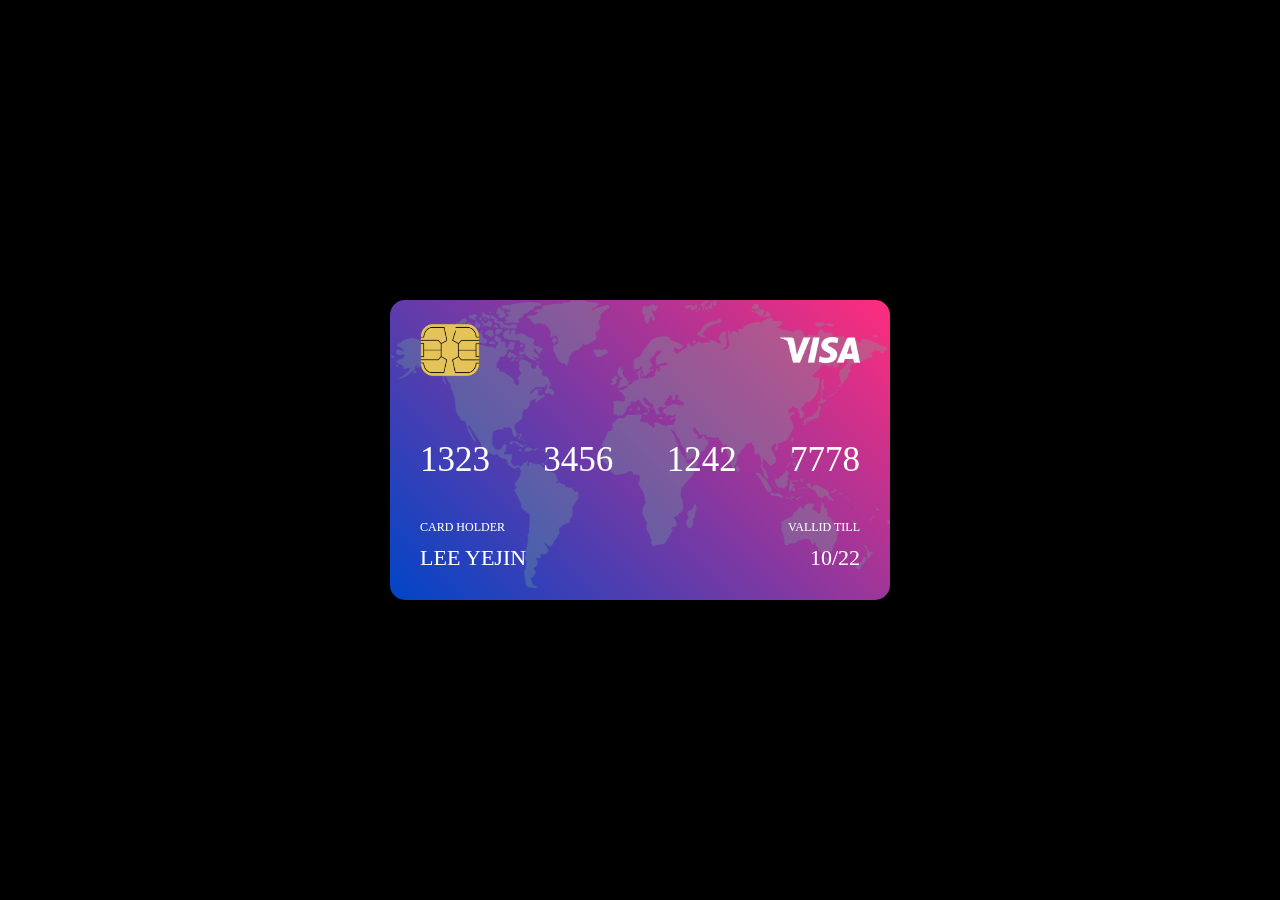
<file: VISA카드/index.html>
<!DOCTYPE html>
<html lang="en">
<head>
  <meta charset="UTF-8">
  <meta http-equiv="X-UA-Compatible" content="IE=edge">
  <meta name="viewport" content="width=device-width, initial-scale=1.0">
  <title>VISA카드 만들기</title>
  <link rel="stylesheet" href="./style.css">
</head>
<body>
  <div class="wrapper">
    <div class="card-container">
      <div class="card">
        <div class="card-inner">
          <div class="front">
            <img class="map-img" src="./images/map.png" alt="map-img">
            <div class="row">
              <img src="./images/chip.png" alt="chip-img" width="60px">
              <img src="./images/visa.png" alt="visa-img" width="80px">
            </div>
            <div class="card-no row">
              <p>1323</p>
              <p>3456</p>
              <p>1242</p>
              <p>7778</p>
            </div>
            <div class="card-holder row">
              <p>CARD HOLDER</p>
              <p>VALLID TILL</p>
            </div>
            <div class="card-name row">
              <p>LEE YEJIN</p>
              <p>10/22</p>
            </div>
          </div>
          <div class="back">
            <img class="map-img" src="./images/map.png" alt="map-img">
            <div class="bar"></div>
            <div class="card-cvv row">
              <img src="./images/pattern.png" alt="pattern-img" height="50px">
              <p>334</p>
            </div>
            <div class="card-text">
              <p>
                This is a virtual card design built using HTML and CSS. You can also design something like this.
              </p>
            </div>
            <div class="signature row">
              <p>CUSTOMER SIGNATURE</p>
              <img src="./images/visa.png" alt="visa-img" width="80px">
            </div>
          </div>
        </div>
      </div>
    </div>
  </div>
</body>
</html>
</file>
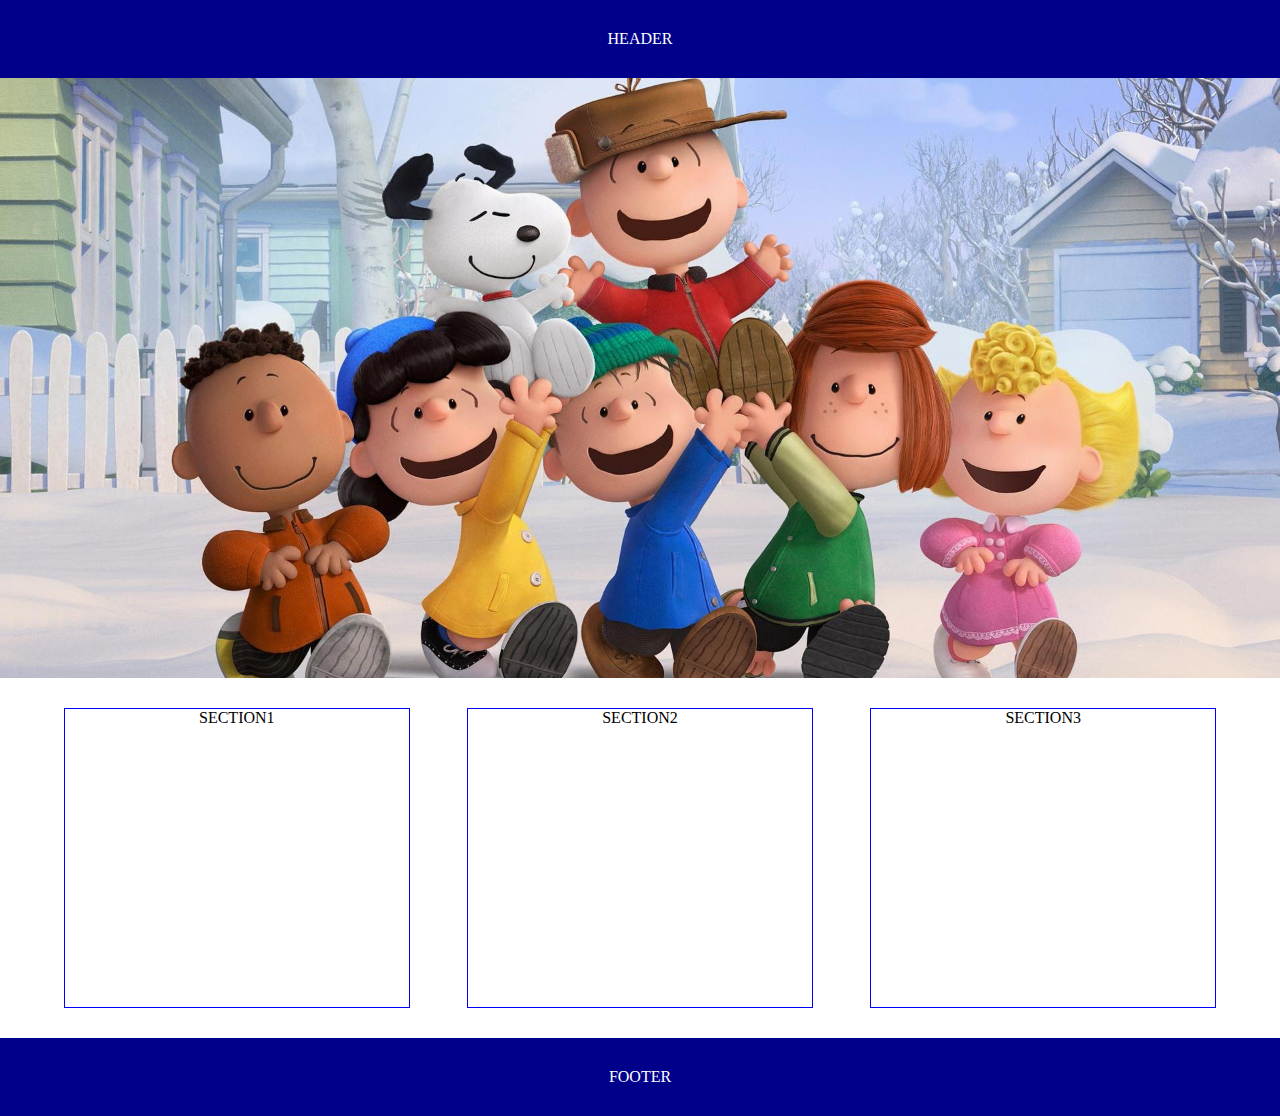
<file: 반응형레이아웃/index.html>
<!DOCTYPE html>
<html lang="en">
<head>
  <meta charset="UTF-8">
  <meta http-equiv="X-UA-Compatible" content="IE=edge">
  <meta name="viewport" content="width=device-width, initial-scale=1.0">
  <title>반응형 레이아웃</title>
  <link rel="stylesheet" href="./style.css">
</head>
<body>
  <div class="wrapper">
    <header>HEADER</header>
    <main>
      <section class="back"></section>
      <section class="box-list">
        <div>SECTION1</div>
        <div>SECTION2</div>
        <div>SECTION3</div>
      </section>
    </main>
    <footer>FOOTER</footer>
  </div>
</body>
</html>
</file>
<file: VISA카드/style.css>
* {
  padding: 0;
  margin: 0;
  box-sizing: border-box;
}

.wrapper {
  height: 100vh;
  display: flex;
  justify-content: center;
  align-items: center;
  background-color: #000;
}

.row {
  display: flex;
  justify-content: space-between;
  align-items: center;
}

.card {
  width: 500px;
  height: 300px;
  color: #fff;
  cursor: pointer;
  /* 원근법 : perspective의 숫자가 커질수록 멀리서 보는 느낌이 난다 */
  perspective: 1000px;
}

.card-inner {
  width: 100%;
  height: 100%;
  position: relative;
  transition: transform 1000ms;
  /* 자식 요소가 3D 공간에 배치됨 */
  transform-style: preserve-3d;
}

.front,
.back {
  width: 100%;
  height: 100%;
  background: linear-gradient(45deg, #0045c7, #ff2c7d);
  position: absolute;
  top: 0;
  left: 0;
  overflow: hidden;
  /* 뒤집어진 뒷면이 보여질지 안 보여질지 결정해주는 속성 */
  backface-visibility: hidden;
  padding: 20px 30px;
  border-radius: 15px;
  z-index: 1;
}

.map-img {
  width: 100%;
  position: absolute;
  top: 0;
  left: 0;
  opacity: .3;
  z-index: -1;
}

.card-no {
  font-size: 35px;
  margin-top: 60px;
}

.card-holder {
  font-size: 12px;
  margin-top: 40px;
}

.card-name {
  font-size: 22px;
  margin-top: 10px;
}

.bar {
  background-color: #222;
  margin-left: -30px;
  margin-right: -30px;
  height: 60px;
}

.card-cvv {
  margin-top: 20px;
}

.card-cvv img {
  /* container에 공간이 남을 경우 grow속성으로 남은 공간을 차지하게 할 수 있음! 
  디폴트 값은 0 / 음수 X */
  flex-grow: 1;
}

.card-cvv p {
  background-color: #fff;
  color: #000;
  font-size: 22px;
  padding: 10px;
}

.card-text {
  margin-top: 30px;
  font-size: 14px;
}

.signature {
  margin-top: 25px;
}

.back {
  transform: rotateY(180deg);
}

.card:hover .card-inner {
  transform: rotateY(-180deg);
}
</file>
<file: 반응형레이아웃/style.css>
* {
  margin: 0;
  padding: 0;
  box-sizing: border-box;
}

.wrapper {
  text-align: center;
}

header,
footer {
  padding: 30px 0;
  background-color: darkblue;
  color: #fff;
}

.back {
  height: 600px;
  background-image: url('./images/스누피칭구들.jpeg');
  background-repeat: no-repeat;
  background-size: cover;
  background-position: center;
}

.box-list {
  width: 90%;
  display: flex;
  justify-content: space-between;
  margin: 30px auto;
}

.box-list div {
  width: 30%;
  height: 300px;
  border: 1px solid blue;
}

@media screen and (max-width : 1200px) {
  header,
  footer {
    padding: 20px 0;
    background-color: red;
  }

  .back {
    height: 400px;
    background-image: url('./images/눈.jpg');
  }
}

@media screen and (max-width : 768px) {
  header,
  footer {
    padding: 10px 0;
    background-color: darkblue;
    font-size: 10px;
  }

  .back {
    height: 300px;
    background-image: url('./images/back.jpg');
  }

  .box-list {
    flex-direction: column;
    align-items: center;
    margin: 20px auto;
  }

  .box-list div {
    width: 90%;
    height: 150px;
    border: 1px solid red;
    margin-top: 20px;
  }
}
</file>
